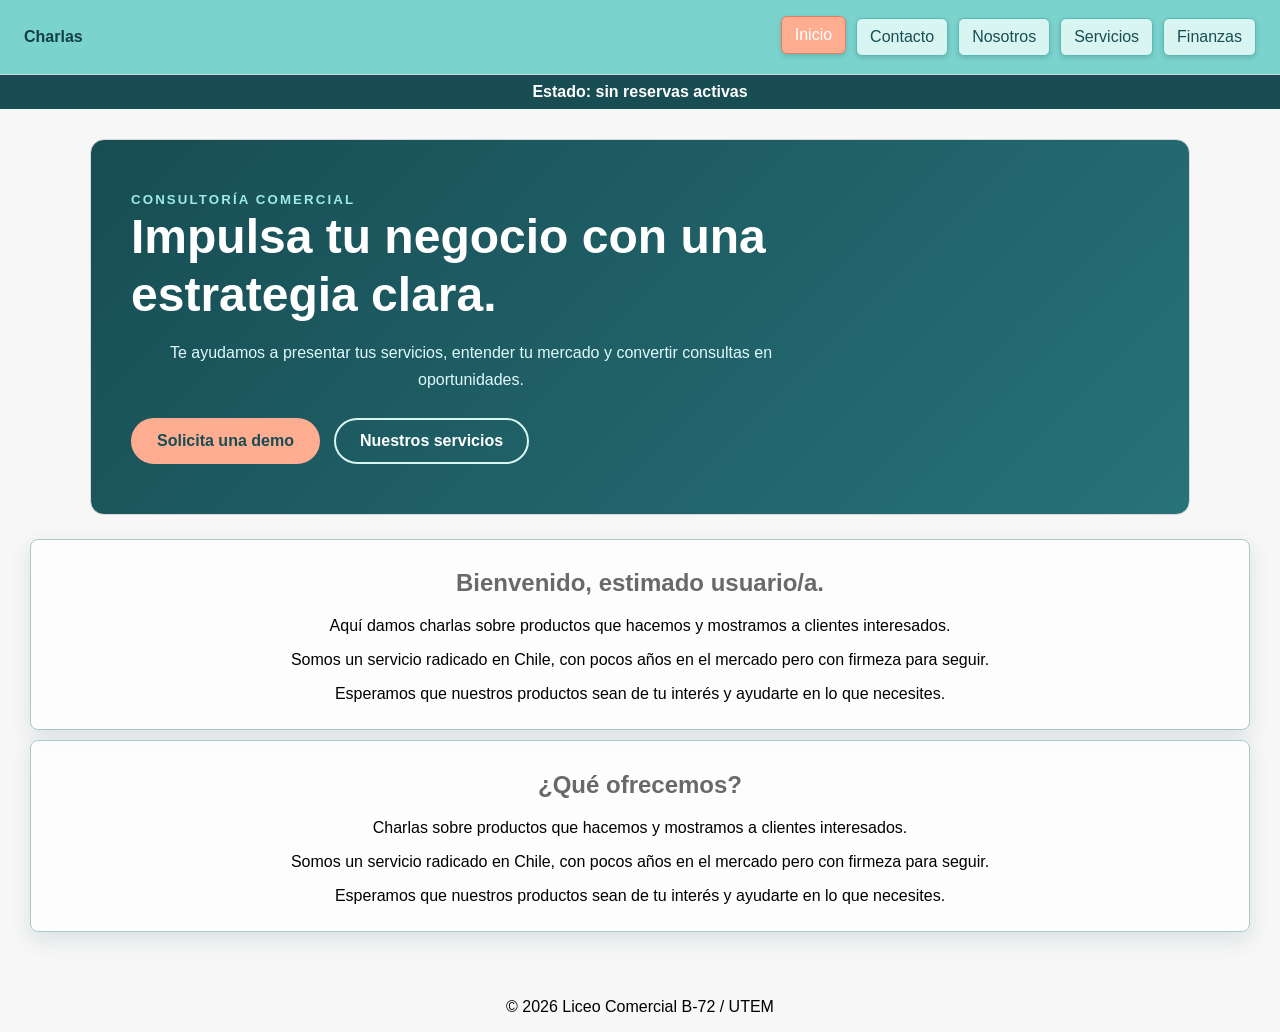
<file: index.html>
<!DOCTYPE html>
<html lang="es">
<head>
    <meta charset="UTF-8">
    <meta name="viewport" content="width=device-width, initial-scale=1.0">
    <meta name="author" content="Vicente-Domínguez">
    <meta name="description" content="Presentación de Vicente-Domínguez, empresa dedicada a charlas y asesorías sobre productos.">
    <title>Inicio | Vicente-Domínguez</title>
    <link rel="stylesheet" href="styles.css">
</head>
<body>
    <header class="site-header">
        <a class="site-title" href="index.html">Charlas</a>
        <nav class="site-nav" aria-label="Navegación principal">
            <a href="index.html" aria-current="page">Inicio</a>
            <a href="contacto.html">Contacto</a>
            <a href="nosotros.html">Nosotros</a>
            <a href="servicios.html">Servicios</a>
            <a href="finanzas.html">Finanzas</a>
        </nav>
    </header>

    <main class="home-main">
        <section class="portada">
            <div class="portada-content">
                <span class="portada-kicker">Consultoría Comercial</span>
                <h1>Impulsa tu negocio con una estrategia clara.</h1>
                <p class="portada-texto">
                    Te ayudamos a presentar tus servicios, entender tu mercado y convertir consultas en oportunidades.
                </p>
                <div class="portada-acciones">
                    <a class="btn btn-primary" href="contacto.html">Solicita una demo</a>
                    <a class="btn btn-secondary" href="servicios.html">Nuestros servicios</a>
                </div>
            </div>
        </section>

        <section class="inicio">
            <h1>Bienvenido, estimado usuario/a.</h1>
            <p>Aquí damos charlas sobre productos que hacemos y mostramos a clientes interesados.</p>
            <p>Somos un servicio radicado en Chile, con pocos años en el mercado pero con firmeza para seguir.</p>
            <p>Esperamos que nuestros productos sean de tu interés y ayudarte en lo que necesites.</p>
        </section>

        <section class="inicio_2">
            <h1>¿Qué ofrecemos?</h1>
            <p>Charlas sobre productos que hacemos y mostramos a clientes interesados.</p>
            <p>Somos un servicio radicado en Chile, con pocos años en el mercado pero con firmeza para seguir.</p>
            <p>Esperamos que nuestros productos sean de tu interés y ayudarte en lo que necesites.</p>
        </section>
    </main>

    <footer>
        <p>&copy; 2026 Liceo Comercial B-72 / UTEM</p>
    </footer>
    <script src="app.js" defer></script>
</body>
</html>
</file>
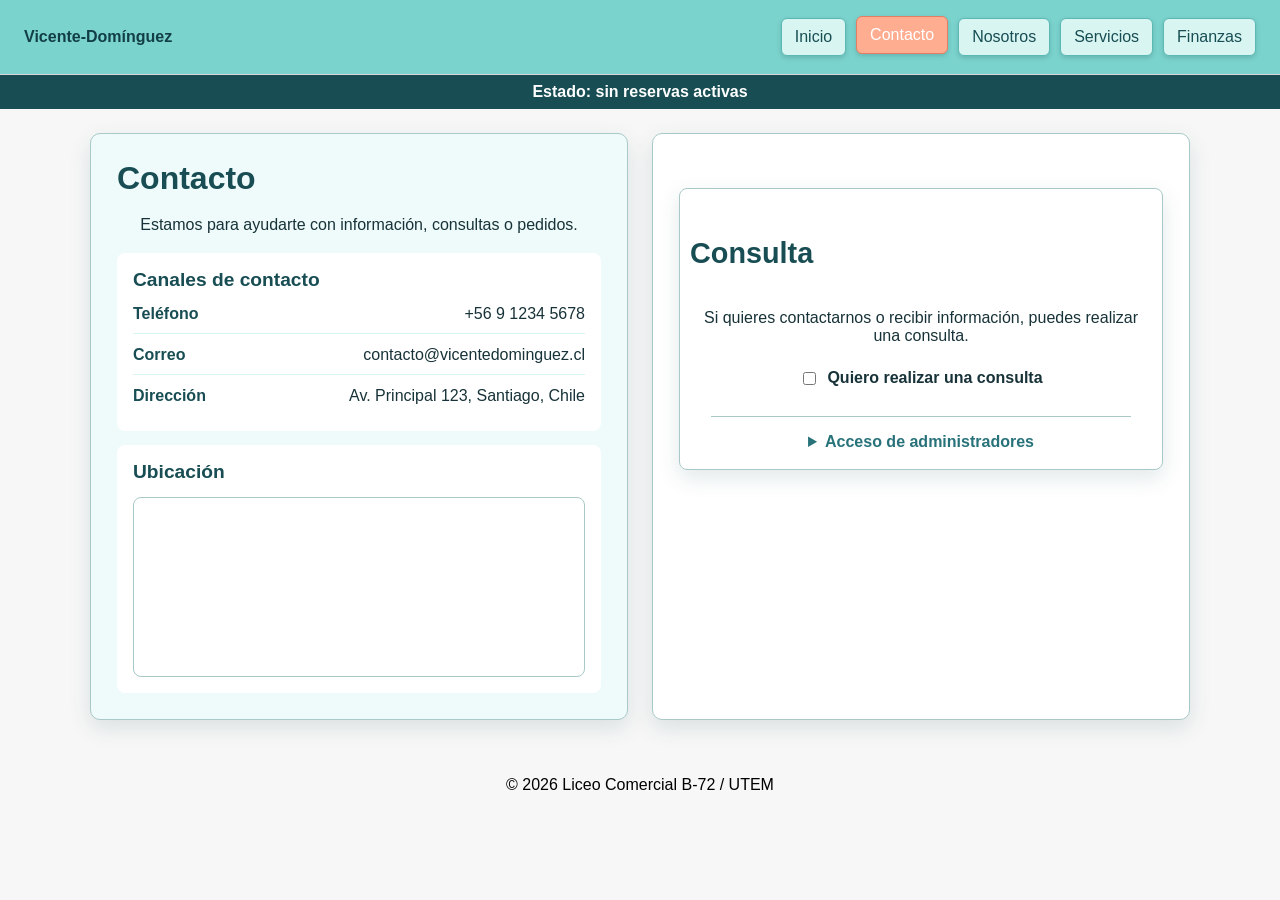
<file: contacto.html>
<!DOCTYPE html>
<html lang="es">
<head>
    <meta charset="UTF-8">
    <meta name="viewport" content="width=device-width, initial-scale=1.0">
    <meta name="author" content="Vicente-Domínguez">
    <meta name="description" content="Contacto de Vicente-Domínguez">
    <title>Contacto | Vicente-Domínguez</title>
    <link rel="stylesheet" href="styles.css">
</head>
<body>
    <header class="site-header">
        <a class="site-title" href="index.html">Vicente-Domínguez</a>
        <nav class="site-nav" aria-label="Navegación principal">
            <a href="index.html">Inicio</a>
            <a href="contacto.html" aria-current="page">Contacto</a>
            <a href="nosotros.html">Nosotros</a>
            <a href="servicios.html">Servicios</a>
            <a href="finanzas.html">Finanzas</a>
        </nav>
    </header>

    <main class="contact-main">
        <section class="contact-layout">
            <section class="contact-column contact-info">
                <div class="contact-title">
                    <h1>Contacto</h1>
                    <p>Estamos para ayudarte con información, consultas o pedidos.</p>
                </div>

                <div class="contact-block">
                    <h2>Canales de contacto</h2>
                    <div class="contact-list">
                        <div class="contact-line">
                            <span class="contact-label">Teléfono</span>
                            <span class="contact-value">+56 9 1234 5678</span>
                        </div>
                        <div class="contact-line">
                            <span class="contact-label">Correo</span>
                            <span class="contact-value">contacto@vicentedominguez.cl</span>
                        </div>
                        <div class="contact-line">
                            <span class="contact-label">Dirección</span>
                            <span class="contact-value">Av. Principal 123, Santiago, Chile</span>
                        </div>
                    </div>
                </div>

                <div class="contact-block">
                    <h2>Ubicación</h2>
                    <div class="map-box">
                        <iframe title="Mapa de ubicación" src="https://www.openstreetmap.org/export/embed.html?bbox=-70.6608%2C-33.4405%2C-70.6208%2C-33.4105&layer=mapnik&marker=-33.4255%2C-70.6405" loading="lazy"></iframe>
                    </div>
                </div>
            </section>

            <section class="contact-column contact-login">
                <section id="contacto-interface" class="inicio_3 contact-panel">
                    <h1>Consulta</h1>
                    <p>Si quieres contactarnos o recibir información, puedes realizar una consulta.</p>
                    <form id="consulta-form" class="consulta-form">
                        <label class="consulta-opcional">
                            <input id="quiere-consulta" name="quiere-consulta" type="checkbox">
                            Quiero realizar una consulta
                        </label>
                        <div id="datos-consulta" hidden>
                            <div class="consulta-campo">
                                <label for="nombre-consulta">Nombre</label>
                                <input id="nombre-consulta" name="nombre" type="text">
                                <p id="nombre-error" class="consulta-error" role="alert"></p>
                            </div>
                            <div class="consulta-campo">
                                <label for="correo-consulta">Correo electrónico</label>
                                <input id="correo-consulta" name="correo" type="email">
                                <p id="correo-error" class="consulta-error" role="alert"></p>
                            </div>
                            <div class="consulta-campo">
                                <label for="telefono-consulta">Teléfono</label>
                                <input id="telefono-consulta" name="telefono" type="text" inputmode="numeric">
                                <p id="telefono-error" class="consulta-error" role="alert"></p>
                            </div>
                            <div class="consulta-campo">
                                <label for="mensaje-consulta">Consulta</label>
                                <textarea id="mensaje-consulta" name="mensaje" rows="4"></textarea>
                                <p id="mensaje-error" class="consulta-error" role="alert"></p>
                            </div>
                            <button type="submit">Enviar</button>
                        </div>
                    </form>

                    <details class="admin-access">
                        <summary>Acceso de administradores</summary>
                        <form id="login-form" class="login-form">
                            <label for="usuario">Usuario</label>
                            <input id="usuario" name="usuario" type="text" required>
                            <label for="contrasena">Contraseña</label>
                            <input id="contrasena" name="contrasena" type="password" required>
                            <button type="submit">Ingresar</button>
                            <p id="login-mensaje" class="login-message" role="alert"></p>
                        </form>
                    </details>
                </section>

                <section id="admin-panel" class="admin-panel" hidden>
                    <h1>Panel de Administración</h1>
                    <div id="pedidos-tabla"></div>
                </section>
            </section>
        </section>
    </main>

    <script src="app.js" defer></script>
    <footer>
        <p>&copy; 2026 Liceo Comercial B-72 / UTEM</p>
    </footer>
</body>
</html>
</file>
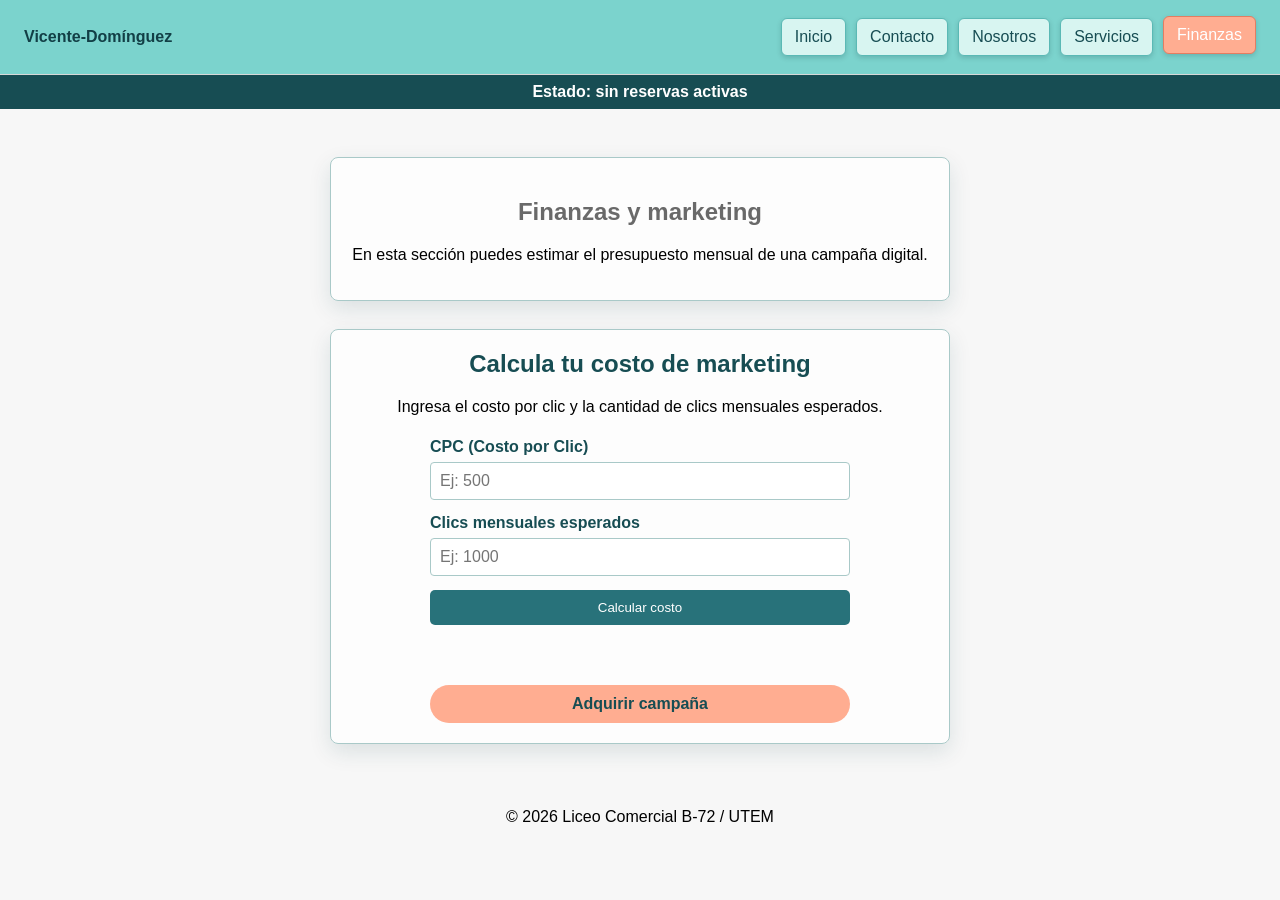
<file: finanzas.html>
<!DOCTYPE html>
<html lang="es">
<head>
    <meta charset="UTF-8">
    <meta name="viewport" content="width=device-width, initial-scale=1.0">
    <meta name="author" content="Vicente-Domínguez">
    <meta name="description" content="Finanzas de Vicente-Domínguez">
    <title>Finanzas | Vicente-Domínguez</title>
    <link rel="stylesheet" href="styles.css">
</head>
<body>
    <header class="site-header">
        <a class="site-title" href="index.html">Vicente-Domínguez</a>
        <nav class="site-nav" aria-label="Navegación principal">
            <a href="index.html">Inicio</a>
            <a href="contacto.html">Contacto</a>
            <a href="nosotros.html">Nosotros</a>
            <a href="servicios.html">Servicios</a>
            <a href="finanzas.html" aria-current="page">Finanzas</a>
        </nav>
    </header>

    <main class="finance-main">
        <section class="acasaplatita">
            <h1>Finanzas y marketing</h1>
            <p>En esta sección puedes estimar el presupuesto mensual de una campaña digital.</p>
        </section>

        <section class="marketing-calculator" aria-labelledby="marketing-title">
            <h1 id="marketing-title">Calcula tu costo de marketing</h1>
            <p>Ingresa el costo por clic y la cantidad de clics mensuales esperados.</p>
            <form id="marketing-form" class="marketing-form">
                <div class="marketing-field">
                    <label for="cpc">CPC (Costo por Clic)</label>
                    <input id="cpc" name="cpc" type="number" min="0" step="0.01" placeholder="Ej: 500" required>
                </div>
                <div class="marketing-field">
                    <label for="clics-mensuales">Clics mensuales esperados</label>
                    <input id="clics-mensuales" name="clics-mensuales" type="number" min="0" step="1" placeholder="Ej: 1000" required>
                </div>
                <button type="submit">Calcular costo</button>
                <p id="marketing-error" class="marketing-error" role="alert"></p>
                <p id="marketing-resultado" class="marketing-result" aria-live="polite" hidden></p>
                <p id="marketing-advertencia" class="marketing-warning" role="alert" hidden></p>
                <a id="cta-campana" class="cta-campana" href="contacto.html" hidden>Adquirir campaña</a>
            </form>
        </section>
    </main>

    <script src="app.js" defer></script>

    <footer>
        <p>&copy; 2026 Liceo Comercial B-72 / UTEM</p>
    </footer>
</body>
</html>
</file>
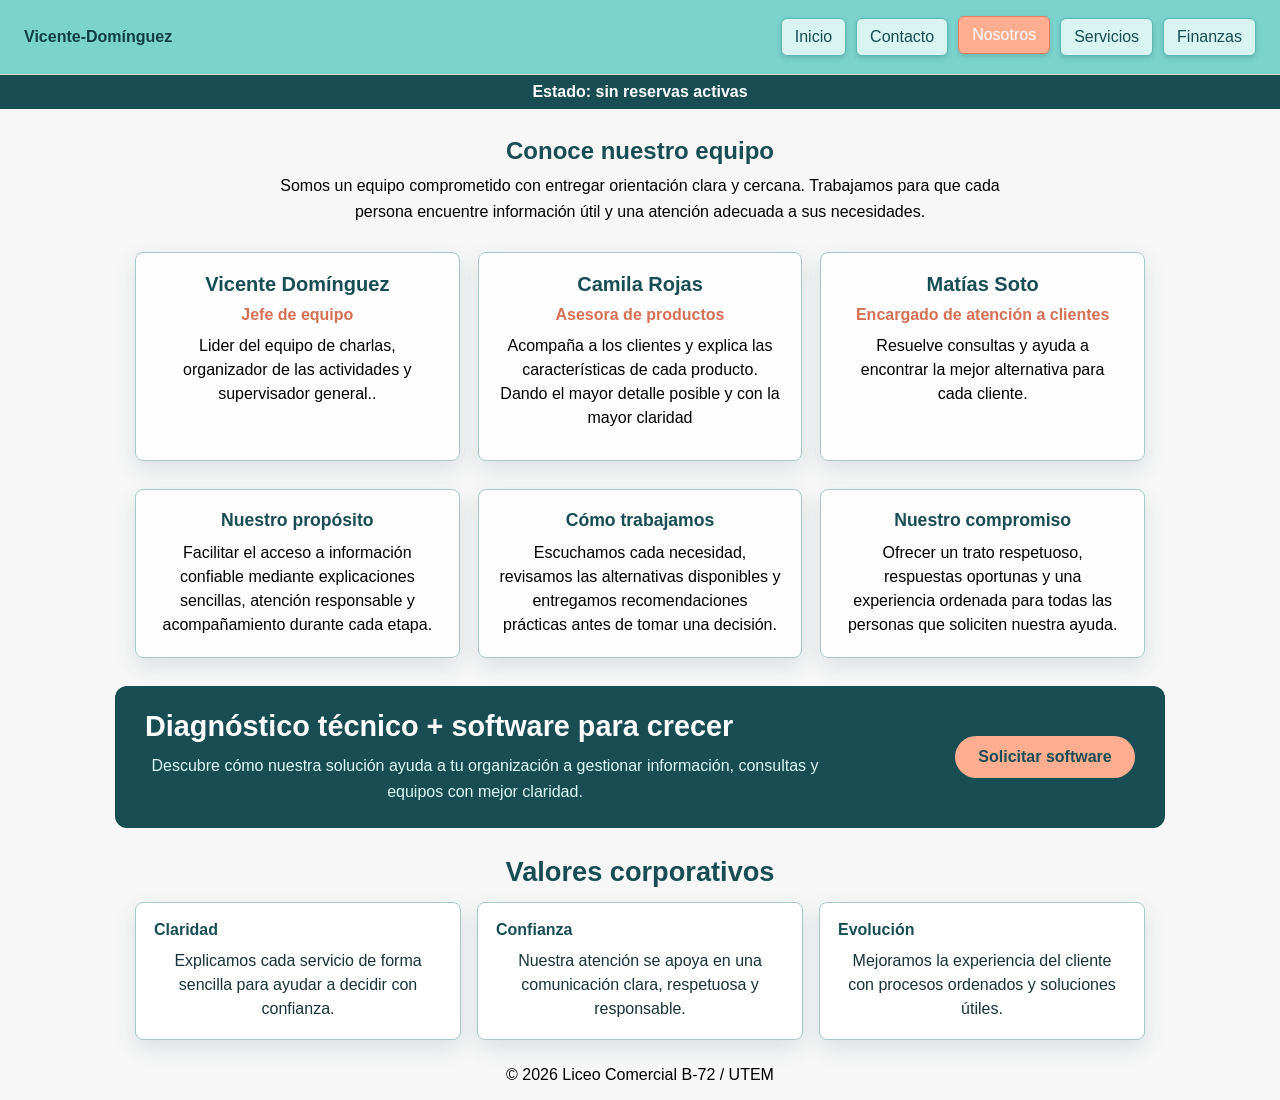
<file: nosotros.html>
<!DOCTYPE html>
<html lang="es">
<head>
    <meta charset="UTF-8">
    <meta name="viewport" content="width=device-width, initial-scale=1.0">
    <meta name="author" content="Vicente-Domínguez">
    <meta name="description" content="Quiénes somos">
    <title>Quiénes somos | Vicente-Domínguez</title>
    <link rel="stylesheet" href="styles.css">
</head>
<body>
<header class="site-header">
    <a class="site-title" href="index.html">Vicente-Domínguez</a>
    <nav class="site-nav" aria-label="Navegación principal">
        <a href="index.html">Inicio</a>
        <a href="contacto.html">Contacto</a>
        <a href="nosotros.html" aria-current="page">Nosotros</a>
        <a href="servicios.html">Servicios</a>
        <a href="finanzas.html">Finanzas</a>
    </nav>
</header>
<main>
    <section class="about-intro" aria-labelledby="about-title">
        <h1 id="about-title">Conoce nuestro equipo</h1>
        <p>Somos un equipo comprometido con entregar orientación clara y cercana. Trabajamos para que cada persona encuentre información útil y una atención adecuada a sus necesidades.</p>
    </section>
    <section id="equipo" class="team-section" aria-label="Integrantes del equipo"></section>
    <section class="about-details" aria-label="Información del equipo">
        <article class="about-block">
            <h2>Nuestro propósito</h2>
            <p>Facilitar el acceso a información confiable mediante explicaciones sencillas, atención responsable y acompañamiento durante cada etapa.</p>
        </article>
        <article class="about-block">
            <h2>Cómo trabajamos</h2>
            <p>Escuchamos cada necesidad, revisamos las alternativas disponibles y entregamos recomendaciones prácticas antes de tomar una decisión.</p>
        </article>
        <article class="about-block">
            <h2>Nuestro compromiso</h2>
            <p>Ofrecer un trato respetuoso, respuestas oportunas y una experiencia ordenada para todas las personas que soliciten nuestra ayuda.</p>
        </article>
    </section>

    <section class="software-cta">
        <div class="software-cta-copy">
            <h2>Diagnóstico técnico + software para crecer</h2>
            <p>Descubre cómo nuestra solución ayuda a tu organización a gestionar información, consultas y equipos con mejor claridad.</p>
        </div>
        <a class="cta-button" href="contacto.html">Solicitar software</a>
    </section>

    <section id="valores-corporativos" class="value-section" aria-labelledby="values-title">
        <div class="section-heading">
            <h2 id="values-title">Valores corporativos</h2>
        </div>
    </section>
</main>
<script src="app.js" defer></script>
<footer>
        <p>&copy; 2026 Liceo Comercial B-72 / UTEM</p>
    </footer>
</body>
</html>
</file>
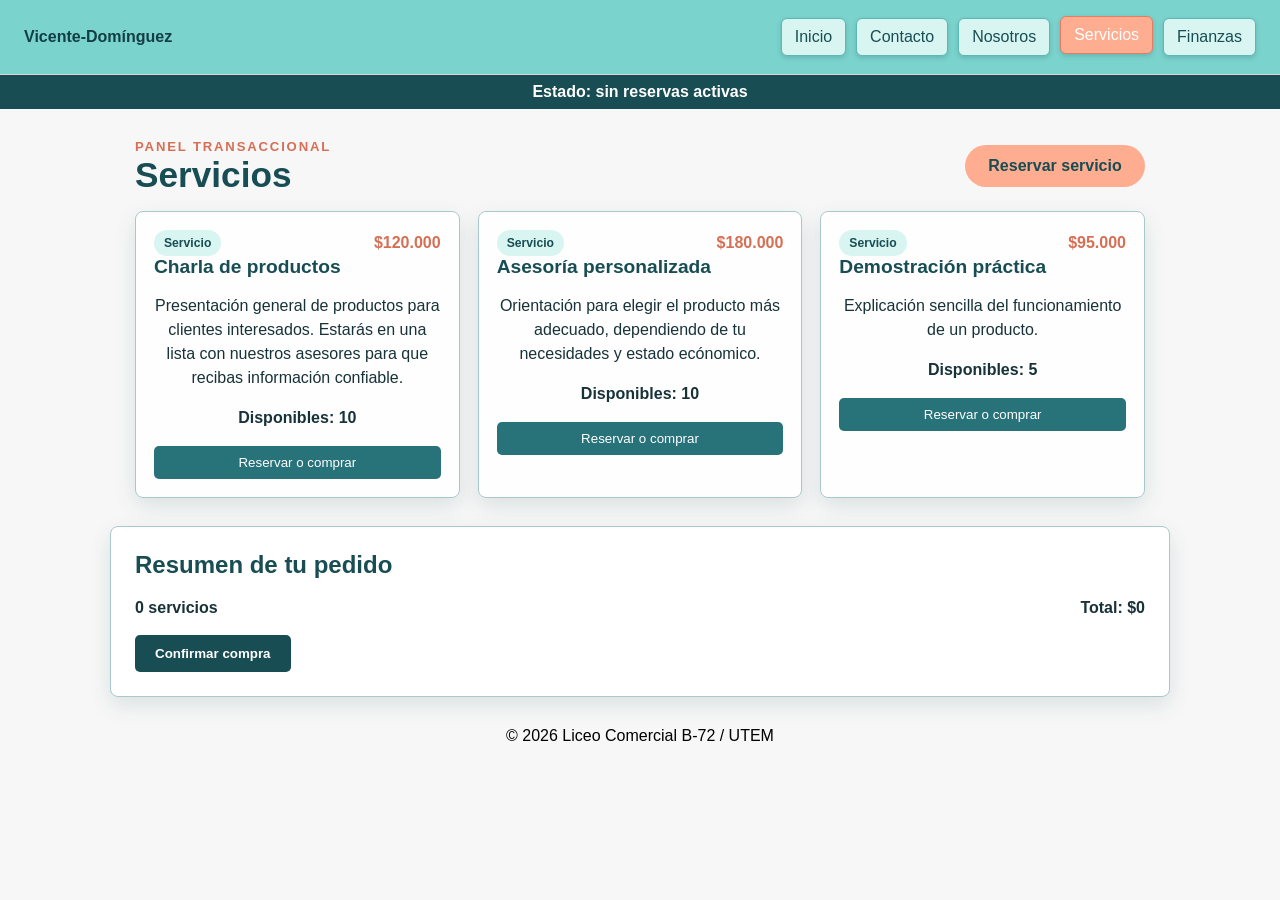
<file: servicios.html>
<!DOCTYPE html>
<html lang="es">
<head>
    <meta charset="UTF-8">
    <meta name="viewport" content="width=device-width, initial-scale=1.0">
    <meta name="author" content="Vicente-Domínguez">
    <meta name="description" content="Servicios de Vicente-Domínguez">
    <title>Servicios | Vicente-Domínguez</title>
    <link rel="stylesheet" href="styles.css">
</head>
<body>
<header class="site-header">
    <a class="site-title" href="index.html">Vicente-Domínguez</a>
    <nav class="site-nav" aria-label="Navegación principal">
        <a href="index.html">Inicio</a>
        <a href="contacto.html">Contacto</a>
        <a href="nosotros.html">Nosotros</a>
        <a href="servicios.html" aria-current="page">Servicios</a>
        <a href="finanzas.html">Finanzas</a>
    </nav>
</header>
<main>
    <section class="catalog-section">
        <div class="catalog-header">
            <div>
                <span class="catalog-kicker">Panel transaccional</span>
                <h1>Servicios</h1>
            </div>
            <a class="cta-button catalog-cta" href="#catalogo">Reservar servicio</a>
        </div>
        <div id="catalogo" class="catalog-grid"></div>
    </section>

    <section class="transaction-summary">
        <div class="transaction-panel">
            <h2>Resumen de tu pedido</h2>
            <div class="transaction-items">
                <span id="carrito-cantidad">0 servicios</span>
                <span id="carrito-total">Total: $0</span>
            </div>
            <button id="checkout-button" class="checkout-button" type="button">Confirmar compra</button>
        </div>
    </section>
</main>
<script src="app.js" defer></script>
<footer>
        <p>&copy; 2026 Liceo Comercial B-72 / UTEM</p>
    </footer>
</body>
</html>
</file>
<file: styles.css>
p {
color: #000000;
text-align: center;
}
* {
    box-sizing: border-box;
}

body {
    background-color: #f7f7f7;
    color: #173238;
    margin: 0;
    min-height: 100vh;
    font-family: Arial, sans-serif;
}

.site-header {
    background-color: #ffffff;
    border-bottom: 1px solid #d8d8d8;
    display: flex;
    gap: 20px;
    justify-content: space-between;
    padding: 12px 20px;
}

.site-title {
    color: #174d53;
    font-weight: bold;
    text-decoration: none;
}

.site-nav {
    display: flex;
    flex-wrap: wrap;
    gap: 8px;
}

.site-nav a {
    background-color: #eef3f2;
    border-radius: 4px;
    color: #174d53;
    display: block;
    padding: 8px 12px;
    text-decoration: none;
}

.site-nav a:hover,
.site-nav a:focus-visible,
.site-nav a[aria-current="page"] {
    background-color: #174d53;
    color: #ffffff;
}

h1,
h2,
h3 {
    color: #174d53;
}

.acasaplatita,
.marketing-calculator,
.contact-column,
.value-card,
.catalog-card,
.team-card {
    border: 1px solid #d8d8d8;
    box-shadow: none;
    border-radius: 4px;
}

.portada {
    background-color: #eef3f2;
    border: 1px solid #d8d8d8;
}

.btn-primary,
.cta-button,
.cta-campana,
.catalog-button,
.checkout-button {
    border-radius: 4px;
}

.marketing-warning {
    background-color: #fff9d9;
    border: 1px solid #d6a700;
    color: #6b5200;
}

.finance-main {
    padding: 20px;
}

.finance-summary,
.finance-summary-card,
.finance-cost-list,
.finance-total {
    display: none;
}

@media (max-width: 600px) {
    .site-header {
        align-items: flex-start;
        flex-direction: column;
    }
}



.contact-main {
    padding: 24px 18px 40px;
}

.contact-layout {
    align-items: stretch;
    display: grid;
    gap: 24px;
    grid-template-columns: repeat(2, minmax(320px, 1fr));
    margin: 0 auto;
    max-width: 1100px;
}

.contact-column {
    background-color: #ffffff;
    border: 1px solid #a9c9c8;
    border-radius: 10px;
    box-shadow: 0 8px 22px rgb(18 63 70 / 12%);
    padding: 26px;
}

.contact-info {
    background-color: #eefbfa;
}

.contact-title h1 {
    color: #174d53;
    font-size: 2rem;
    margin: 0 0 8px;
    text-align: left;
}

.contact-title p {
    color: #173238;
    line-height: 1.5;
}

.contact-block {
    background-color: #ffffff;
    border-radius: 8px;
    margin-top: 14px;
    padding: 16px;
}

.contact-block h2 {
    color: #174d53;
    font-size: 1.2rem;
    margin: 0 0 14px;
    text-align: left;
}

.contact-list {
    display: grid;
    gap: 12px;
}

.contact-line {
    border-bottom: 1px solid #d8f5f1;
    display: flex;
    flex-wrap: wrap;
    gap: 12px;
    justify-content: space-between;
    padding-bottom: 10px;
}

.contact-line:last-child {
    border-bottom: none;
}

.contact-label {
    color: #174d53;
    font-weight: bold;
}

.contact-value {
    color: #173238;
}

.map-box {
    border: 1px solid #a9c9c8;
    border-radius: 8px;
    height: 180px;
    overflow: hidden;
}

.map-box iframe {
    border: 0;
    display: block;
    height: 100%;
    width: 100%;
}

.contact-panel {
    background-color: #ffffff;
    border: none;
    box-shadow: none;
    margin: 0;
    max-width: none;
}

.contact-panel h1 {
    color: #174d53;
    font-size: 1.8rem;
    text-align: left;
}

.contact-panel p {
    color: #173238;
}

.login-form {
    display: grid;
    gap: 8px;
    margin: 20px auto 0;
    max-width: 320px;
}

.consulta-form {
    display: grid;
    gap: 8px;
    margin: 24px auto;
    max-width: 420px;
}

.consulta-opcional {
    align-items: center;
    display: flex;
    gap: 8px;
    font-weight: bold;
    justify-content: center;
}

.consulta-form #datos-consulta:not([hidden]) {
    display: grid;
    gap: 14px;
    margin-top: 8px;
}

.consulta-campo {
    display: grid;
    gap: 6px;
}

.consulta-campo label {
    color: #174d53;
    font-weight: bold;
}

.consulta-error {
    color: #c62828;
    font-size: 0.9rem;
    margin: 0;
    min-height: 18px;
}

.consulta-form input:not([type="checkbox"]),
.consulta-form textarea {
    box-sizing: border-box;
    border: 1px solid #a9c9c8;
    border-radius: 4px;
    font: inherit;
    padding: 9px;
    width: 100%;
}

.consulta-form button {
    background-color: #28727a;
    border: 0;
    border-radius: 5px;
    color: #ffffff;
    cursor: pointer;
    margin-top: 2px;
    padding: 9px 12px;
    width: 100%;
}

.consulta-form button:hover,
.consulta-form button:focus-visible {
    background-color: #d66f54;
}

.admin-access {
    border-top: 1px solid #a9c9c8;
    margin: 28px auto 8px;
    max-width: 420px;
    padding-top: 16px;
}

.admin-access summary {
    color: #28727a;
    cursor: pointer;
    font-weight: bold;
    text-align: center;
}

.login-form input {
    border: 1px solid #a9c9c8;
    border-radius: 4px;
    padding: 9px;
}

.login-form button {
    background-color: #28727a;
    border: 0;
    border-radius: 5px;
    color: #ffffff;
    cursor: pointer;
    margin-top: 8px;
    padding: 9px 12px;
}

.login-message {
    color: #c54f3d;
    min-height: 20px;
}

.admin-panel {
    background-color: rgb(255 255 255 / 84%);
    border: 1px solid #a9c9c8;
    border-radius: 8px;
    margin: 28px auto;
    max-width: 1050px;
    padding: 20px;
}

.orders-table {
    border-collapse: collapse;
    margin-top: 16px;
    width: 100%;
}

.orders-table th,
.orders-table td {
    border: 1px solid #a9c9c8;
    padding: 10px;
    text-align: left;
}

.orders-table th {
    background-color: #d8f5f1;
}

@media (max-width: 768px) {
    .contact-layout {
        grid-template-columns: 1fr;
    }

    .contact-line {
        justify-content: flex-start;
    }
}

.site-header {
    align-items: center;
    background-color: #7bd3cd;
    box-shadow: 0 4px 14px rgb(40 114 122 / 20%);
    display: flex;
    gap: 24px;
    justify-content: space-between;
    padding: 18px 24px;
}

.site-title {
    color: #123f46;
    font-weight: bold;
    text-decoration: none;
}

.site-nav {
    display: flex;
    flex-wrap: wrap;
    gap: 10px;
    justify-content: flex-end;
}

.site-nav a {
    background-color: #d8f5f1;
    border: 1px solid #5ab9b5;
    border-radius: 6px;
    box-shadow: 0 2px 5px rgb(10 47 52 / 18%);
    color: #174d53;
    display: block;
    padding: 9px 13px;
    text-decoration: none;
    transition: background-color 160ms ease, transform 160ms ease;
}

.site-nav a:hover,
.site-nav a:focus-visible,
.site-nav a[aria-current="page"] {
    background-color: #ffad91;
    border-color: #e47d61;
    color: #ffffff;
    transform: translateY(-2px);
}

a {
    color: #00ffff;
}

.home-main {
    padding: 30px 20px 40px;
}

.portada {
    background: linear-gradient(135deg, #174d53, #28727a);
    border-radius: 14px;
    color: #ffffff;
    margin: 0 auto 24px;
    max-width: 1100px;
    padding: 50px 40px;
}

.portada-content {
    max-width: 680px;
}

.portada-kicker {
    color: #9cebe5;
    font-size: 0.83rem;
    font-weight: bold;
    letter-spacing: 0.16em;
    margin-bottom: 12px;
    text-transform: uppercase;
}

.portada h1 {
    color: #ffffff;
    font-size: clamp(2rem, 4vw, 3rem);
    line-height: 1.2;
    margin: 0 0 16px;
    text-align: left;
}

.portada-texto {
    color: #dffafa;
    font-size: 1rem;
    line-height: 1.7;
    margin: 0 0 24px;
}

.portada-acciones {
    display: flex;
    gap: 14px;
    flex-wrap: wrap;
}

.btn {
    border-radius: 999px;
    display: inline-block;
    font-weight: bold;
    padding: 12px 24px;
    text-decoration: none;
}

.btn-primary {
    background-color: #ffad91;
    border: 2px solid #ffad91;
    color: #174d53;
}

.btn-secondary {
    background-color: transparent;
    border: 2px solid #d8f5f1;
    color: #ffffff;
}

.status-bar {
    background-color: #174d53;
    color: #ffffff;
    font-weight: bold;
    padding: 8px 16px;
    text-align: center;
}

.status-bar.admin {
    background-color: #147d54;
    color: #90ee90;
}

.status-bar.client {
    background-color: #ffe8a8;
    color: #6b5200;
}

.floating-alert {
    position: fixed;
    right: 16px;
    top: 90px;
    z-index: 1000;
    background-color: #fff7d6;
    border: 1px solid #d6a700;
    border-radius: 10px;
    color: #6b5200;
    box-shadow: 0 12px 24px rgb(0 0 0 / 20%);
    font-weight: bold;
    max-width: min(360px, calc(100vw - 32px));
    padding: 14px 16px;
}

@media (max-width: 600px) {
    .site-header {
        align-items: flex-start;
        flex-direction: column;
        padding: 16px;
    }

    .site-nav {
        gap: 8px;
        justify-content: flex-start;
        width: 100%;
    }

    .site-nav a {
        flex: 1 1 120px;
        min-height: 22px;
        text-align: center;
    }

    .home-main {
        padding: 14px;
    }

    .portada {
        padding: 30px 20px;
    }

    .portada-acciones {
        align-items: stretch;
        flex-direction: column;
    }

    .btn {
        text-align: center;
    }

    .inicio {
        margin: 16px 10px;
        padding: 14px;
    }

    .team-section {
        grid-template-columns: 1fr;
        margin: 20px auto;
        padding: 0 10px;
    }

    .about-details {
        grid-template-columns: 1fr;
        padding: 0 10px;
    }

    .catalog-section {
        margin: 20px auto;
        padding: 0 10px;
    }

    h1 {
        font-size: 1.7rem;
    }

    p {
        line-height: 1.5;
    }
}

h1 {
    color: #696969;
    text-align: center;
}
h2 {
    text-align: center;
}
.links {
    background-color: #008000;
}

.finance-main {
    padding: 20px;
}

.finance-summary {
    margin: 24px auto;
    max-width: 900px;
}

.finance-summary-card {
    background-color: #ffffff;
    border: 1px solid #a9c9c8;
    border-radius: 10px;
    box-shadow: 0 8px 22px rgb(18 63 70 / 12%);
    padding: 24px;
}

.finance-summary-card h2 {
    color: #174d53;
    font-size: 1.6rem;
    margin: 0 0 16px;
    text-align: left;
}

.finance-cost-list {
    list-style: none;
    margin: 0 0 16px;
    padding: 0;
}

.finance-cost-list li {
    border-bottom: 1px solid #d8f5f1;
    display: flex;
    justify-content: space-between;
    padding: 10px 0;
}

.finance-cost-list li:last-child {
    border-bottom: none;
}

.finance-cost-list span {
    color: #173238;
}

.finance-cost-list strong {
    color: #174d53;
}

.finance-total {
    border-top: 2px solid #174d53;
    display: flex;
    font-weight: bold;
    justify-content: space-between;
    padding-top: 12px;
}

.finance-total span:first-child {
    color: #174d53;
}

.finance-total span:last-child {
    color: #d66f54;
}

.marketing-warning {
    background-color: #ffe8a8;
    border-radius: 6px;
    color: #6b5200;
    font-weight: bold;
    padding: 12px;
}

.cta-campana {
    background-color: #ffad91;
    border-radius: 999px;
    color: #174d53;
    display: inline-block;
    font-weight: bold;
    margin-top: 12px;
    padding: 10px 20px;
    text-align: center;
    text-decoration: none;
}

.cta-campana:hover,
.cta-campana:focus-visible {
    background-color: #d66f54;
    color: #ffffff;
}

@media (max-width: 600px) {
    .finance-cost-list li,
    .finance-total {
        align-items: flex-start;
        flex-direction: column;
        gap: 8px;
    }
}

.catalog-section {
    margin: 28px auto;
    max-width: 1100px;
    padding: 0 20px;
}

.catalog-header {
    align-items: center;
    display: flex;
    justify-content: space-between;
    gap: 20px;
    margin-bottom: 16px;
}

.catalog-header h1 {
    color: #174d53;
    font-size: 2.2rem;
    margin: 0;
    text-align: left;
}

.catalog-kicker {
    color: #d66f54;
    font-size: 0.82rem;
    font-weight: bold;
    letter-spacing: 0.14em;
    text-transform: uppercase;
}

.catalog-cta {
    background-color: #174d53;
    color: #ffffff;
}

.catalog-grid {
    display: grid;
    gap: 18px;
    grid-template-columns: repeat(3, minmax(180px, 1fr));
}

.catalog-card {
    background-color: rgb(255 255 255 / 84%);
    border: 1px solid #a9c9c8;
    border-radius: 8px;
    box-shadow: 0 8px 22px rgb(18 63 70 / 12%);
    padding: 18px;
}

.catalog-card-top {
    align-items: center;
    display: flex;
    justify-content: space-between;
}

.catalog-tag {
    background-color: #d8f5f1;
    color: #174d53;
    font-size: 0.76rem;
    font-weight: bold;
    padding: 6px 10px;
    border-radius: 999px;
}

.catalog-price {
    color: #d66f54;
    font-size: 1rem;
    font-weight: bold;
}

.catalog-card h2 {
    color: #174d53;
    font-size: 1.2rem;
    margin: 16px 0 8px;
    text-align: left;
}

.catalog-card p {
    color: #173238;
    line-height: 1.5;
}

.catalog-card .stock {
    font-weight: bold;
}

.catalog-button {
    background-color: #28727a;
    border: 0;
    border-radius: 5px;
    color: #ffffff;
    cursor: pointer;
    padding: 10px 12px;
    width: 100%;
}

.catalog-button:hover,
.catalog-button:focus-visible {
    background-color: #d66f54;
}

.catalog-button:disabled {
    background-color: #9aaead;
    cursor: not-allowed;
}

.transaction-summary {
    margin: 20px auto 30px;
    max-width: 1100px;
    padding: 0 20px;
}

.transaction-panel {
    background-color: #ffffff;
    border: 1px solid #a9c9c8;
    border-radius: 8px;
    box-shadow: 0 8px 22px rgb(18 63 70 / 12%);
    padding: 24px;
}

.transaction-panel h2 {
    color: #174d53;
    font-size: 1.5rem;
    margin-top: 0;
    text-align: left;
}

.transaction-items {
    display: flex;
    gap: 30px;
    justify-content: space-between;
}

.transaction-items span {
    color: #173238;
    font-weight: bold;
}

.checkout-button {
    background-color: #174d53;
    border: 0;
    border-radius: 5px;
    color: #ffffff;
    cursor: pointer;
    font-weight: bold;
    margin-top: 18px;
    padding: 11px 20px;
}

.checkout-button:hover,
.checkout-button:focus-visible {
    background-color: #d66f54;
}

@media (max-width: 600px) {
    .catalog-header {
        align-items: flex-start;
        flex-direction: column;
    }

    .catalog-grid {
        grid-template-columns: 1fr;
    }

    .transaction-items {
        align-items: flex-start;
        flex-direction: column;
        gap: 12px;
    }
}

.software-cta {
    align-items: center;
    background-color: #174d53;
    border-radius: 12px;
    color: #ffffff;
    display: flex;
    gap: 20px;
    justify-content: space-between;
    margin: 28px auto;
    max-width: 1050px;
    padding: 24px 30px;
}

.software-cta-copy {
    max-width: 680px;
}

.software-cta-copy h2 {
    color: #ffffff;
    font-size: 1.8rem;
    margin: 0 0 10px;
    text-align: left;
}

.software-cta-copy p {
    color: #dffafa;
    line-height: 1.6;
    margin: 0;
}

.cta-button {
    background-color: #ffad91;
    border-radius: 999px;
    color: #174d53;
    display: inline-block;
    font-weight: bold;
    min-width: 180px;
    padding: 12px 20px;
    text-align: center;
    text-decoration: none;
}

.value-section {
    margin: 26px auto;
    max-width: 1050px;
    padding: 0 20px;
}

.section-heading h2 {
    color: #174d53;
    font-size: 1.7rem;
    margin-bottom: 14px;
}

.value-grid {
    display: grid;
    gap: 16px;
    grid-template-columns: repeat(3, minmax(180px, 1fr));
}

.value-card {
    background-color: #ffffff;
    border: 1px solid #a9c9c8;
    border-radius: 8px;
    box-shadow: 0 8px 22px rgb(18 63 70 / 12%);
    padding: 18px;
}

.value-card h3 {
    color: #174d53;
    font-size: 1rem;
    margin: 0 0 10px;
}

.value-card p {
    color: #173238;
    line-height: 1.5;
    margin: 0;
}

@media (max-width: 600px) {
    .software-cta {
        align-items: flex-start;
        flex-direction: column;
    }

    .cta-button {
        width: 100%;
    }

    .value-grid {
        grid-template-columns: 1fr;
    }
}
.inicio {
    background-color: rgb(255 255 255 / 78%);
    border: 1px solid #a9c9c8;
    border-radius: 8px;
    box-shadow: 0 8px 22px rgb(18 63 70 / 12%);
    padding: 10px;
    margin: 10px;
}
.inicio_2 {
    background-color: rgb(255 255 255 / 78%);
    border: 1px solid #a9c9c8;
    border-radius: 8px;
    box-shadow: 0 8px 22px rgb(18 63 70 / 12%);
    padding: 10px;
    margin: 10px;
}
.inicio_3 {
    background-color: rgb(255 255 255 / 78%);
    border: 1px solid #a9c9c8;
    border-radius: 8px;
    box-shadow: 0 8px 22px rgb(18 63 70 / 12%);
    margin: 28px auto;
    max-width: 620px;
    padding: 10px;
}

.about-intro {
    margin: 28px auto 10px;
    max-width: 760px;
    padding: 0 20px;
    text-align: center;
}
.about-intro h1 {
    color: #174d53;
    margin-bottom: 8px;
}
.about-intro p {
    line-height: 1.6;
    margin: 0;
}

.team-section {
    display: grid;
    gap: 18px;
    grid-template-columns: repeat(auto-fit, minmax(220px, 1fr));
    margin: 28px auto;
    max-width: 1050px;
    padding: 0 20px;
}
.team-card {
    background-color: rgb(255 255 255 / 84%);
    border: 1px solid #a9c9c8;
    border-radius: 8px;
    box-shadow: 0 8px 22px rgb(18 63 70 / 12%);
    overflow: hidden;
}
.team-card-content {
    padding: 20px;
}
.team-card h1,
.team-card h2,
.team-card p {
    margin: 0 0 10px;
}
.team-card h1 {
    color: #174d53;
    font-size: 1.25rem;
}
.team-card h2 {
    color: #d66f54;
    font-size: 1rem;
}
.team-card p {
    line-height: 1.5;
}
.team-card img {
    display: block;
    height: 180px;
    object-fit: cover;
    width: 100%;
}
.about-details {
    display: grid;
    gap: 18px;
    grid-template-columns: repeat(3, 1fr);
    margin: 10px auto 28px;
    max-width: 1050px;
    padding: 0 20px;
}
.about-block {
    background-color: rgb(255 255 255 / 78%);
    border: 1px solid #a9c9c8;
    border-radius: 8px;
    box-shadow: 0 8px 22px rgb(18 63 70 / 12%);
    padding: 20px;
}
.about-block h2 {
    color: #174d53;
    font-size: 1.1rem;
    margin: 0 0 10px;
}
.about-block p {
    line-height: 1.5;
    margin: 0;
}
.acasaplatita,
.marketing-calculator {
    background-color: rgb(255 255 255 / 78%);
    border: 1px solid #a9c9c8;
    border-radius: 8px;
    box-shadow: 0 8px 22px rgb(18 63 70 / 12%);
    margin: 28px auto;
    max-width: 620px;
    padding: 20px;
}
.marketing-calculator h1 {
    color: #174d53;
    margin-top: 0;
}
.marketing-form {
    display: grid;
    gap: 14px;
    margin: 22px auto 0;
    max-width: 420px;
}
.marketing-field {
    display: grid;
    gap: 6px;
}
.marketing-field label {
    color: #174d53;
    font-weight: bold;
}
.marketing-field input {
    border: 1px solid #a9c9c8;
    border-radius: 4px;
    box-sizing: border-box;
    font: inherit;
    padding: 9px;
    width: 100%;
}
.marketing-form button {
    background-color: #28727a;
    border: 0;
    border-radius: 5px;
    color: #ffffff;
    cursor: pointer;
    padding: 10px 12px;
}
.marketing-form button:hover,
.marketing-form button:focus-visible {
    background-color: #d66f54;
}
.marketing-error {
    color: #c62828;
    margin: 0;
    min-height: 20px;
}
.marketing-result {
    background-color: #d8f5f1;
    border: 1px solid #5ab9b5;
    border-radius: 5px;
    color: #174d53;
    font-weight: bold;
    margin: 0;
    padding: 12px;
    text-align: center;
}
.marketing-warning {
    background-color: #fff3b0;
    border: 1px solid #d6a700;
    border-radius: 5px;
    color: #6b5200;
    font-weight: bold;
    margin: 0;
    padding: 12px;
    text-align: center;
}
.catalog-section {
    margin: 28px auto;
    max-width: 1050px;
    padding: 0 20px;
}
.catalog-grid {
    display: grid;
    gap: 18px;
    grid-template-columns: repeat(auto-fit, minmax(220px, 1fr));
}
.catalog-card {
    background-color: rgb(255 255 255 / 84%);
    border: 1px solid #a9c9c8;
    border-radius: 8px;
    padding: 18px;
}
.catalog-card h2 {
    color: #174d53;
    font-size: 1.2rem;
    margin-top: 0;
}
.catalog-card .stock {
    font-weight: bold;
}
.catalog-card button {
    background-color: #28727a;
    border: 0;
    border-radius: 5px;
    color: #ffffff;
    cursor: pointer;
    padding: 9px 12px;
}
.catalog-card button:hover,
.catalog-card button:focus-visible {
    background-color: #d66f54;
}
.catalog-card button:disabled {
    background-color: #9aaead;
    cursor: not-allowed;
}
.login-form {
    display: grid;
    gap: 8px;
    margin: 20px auto 0;
    max-width: 320px;
}
.consulta-form {
    display: grid;
    gap: 8px;
    margin: 24px auto;
    max-width: 420px;
}
.consulta-opcional {
    align-items: center;
    display: flex;
    gap: 8px;
    font-weight: bold;
    justify-content: center;
}
.consulta-form #datos-consulta:not([hidden]) {
    display: grid;
    gap: 14px;
    margin-top: 8px;
}
.consulta-campo {
    display: grid;
    gap: 6px;
}
.consulta-campo label {
    color: #174d53;
    font-weight: bold;
}
.consulta-error {
    color: #c62828;
    font-size: 0.9rem;
    margin: 0;
    min-height: 18px;
}
.consulta-form input:not([type="checkbox"]),
.consulta-form textarea {
    box-sizing: border-box;
    border: 1px solid #a9c9c8;
    border-radius: 4px;
    font: inherit;
    padding: 9px;
    width: 100%;
}
.consulta-form button {
    background-color: #28727a;
    border: 0;
    border-radius: 5px;
    color: #ffffff;
    cursor: pointer;
    margin-top: 2px;
    padding: 9px 12px;
    width: 100%;
}
.consulta-form button:hover,
.consulta-form button:focus-visible {
    background-color: #d66f54;
}
.admin-access {
    border-top: 1px solid #a9c9c8;
    margin: 28px auto 8px;
    max-width: 420px;
    padding-top: 16px;
}
.admin-access summary {
    color: #28727a;
    cursor: pointer;
    font-weight: bold;
    text-align: center;
}
.login-form input {
    border: 1px solid #a9c9c8;
    border-radius: 4px;
    padding: 9px;
}
.login-form button {
    background-color: #28727a;
    border: 0;
    border-radius: 5px;
    color: #ffffff;
    cursor: pointer;
    margin-top: 8px;
    padding: 9px 12px;
}
.login-message {
    color: #c54f3d;
    min-height: 20px;
}
.admin-panel {
    background-color: rgb(255 255 255 / 84%);
    border: 1px solid #a9c9c8;
    border-radius: 8px;
    margin: 28px auto;
    max-width: 1050px;
    padding: 20px;
}
.orders-table {
    border-collapse: collapse;
    margin-top: 16px;
    width: 100%;
}
.orders-table th,
.orders-table td {
    border: 1px solid #a9c9c8;
    padding: 10px;
    text-align: left;
}
.orders-table th {
    background-color: #d8f5f1;
}

.hola-azul {
    caret-color: #0000ff;
    background-color: #d3d3d3;
}
.hola-rojo {
    color: #ff0000;
    background-color: #d3d3d3;
}
@media (max-width: 600px) {
    .site-header {
        align-items: flex-start;
        flex-direction: column;
        padding: 16px;
    }
    .site-nav {
        gap: 8px;
        justify-content: flex-start;
        width: 100%;
    }
    .site-nav a {
        flex: 1 1 120px;
        min-height: 22px;
        text-align: center;
    }
    .inicio {
        margin: 16px 10px;
        padding: 14px;
    }
    .team-section {
        grid-template-columns: 1fr;
        margin: 20px auto;
        padding: 0 10px;
    }
    .about-details {
        grid-template-columns: 1fr;
        padding: 0 10px;
    }
    .catalog-section {
        margin: 20px auto;
        padding: 0 10px;
    }
    h1 {
        font-size: 1.7rem;
    }
    p {
        line-height: 1.5;
    }
}
</file>
